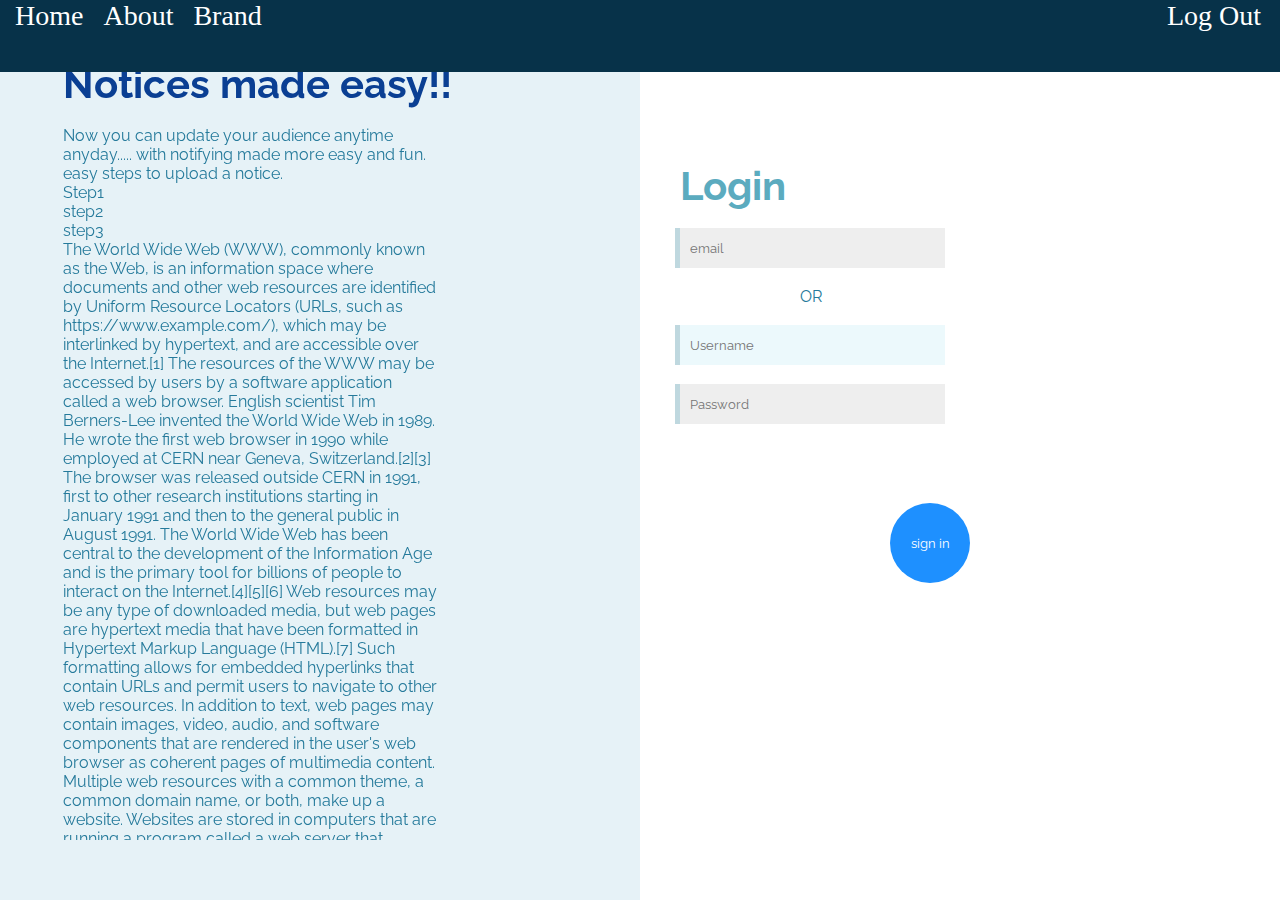
<file: index.html>
<html>
    <head>
       <link rel="stylesheet" href="style1.css">
    </head>
    <body>
      <div class="navbar">
        <a href="#" class="navtext">Home</a>
        &nbsp;
        &nbsp;
        <a href="#" class="navtext">About</a>
        &nbsp;
        &nbsp;

        <a href="#" class="navtext">Brand</a>
          <div style="display:block; margin-left:90%;position:fixed; top:0px;">
          <a href="#" class="navtext">Log Out</a>
          </div>
      </div>
        <div class="overlay">
        </div>
        <div class="leftcontent">
          <span class="ltitle">Notices made easy!!</span>
          <br>
          <br>
          <div class="ltext">
            Now you can update your audience anytime anyday..... with notifying made more easy and fun.
            easy steps to upload a notice.<br>
            <ol type="I">
              <li>Step1</li>
              <li>step2</li>
              <li>step3</li>
            </ol>
            The World Wide Web (WWW), commonly known as the Web, is an information space where documents and other web resources are identified by Uniform Resource Locators (URLs, such as https://www.example.com/), which may be interlinked by hypertext, and are accessible over the Internet.[1] The resources of the WWW may be accessed by users by a software application called a web browser.

English scientist Tim Berners-Lee invented the World Wide Web in 1989. He wrote the first web browser in 1990 while employed at CERN near Geneva, Switzerland.[2][3] The browser was released outside CERN in 1991, first to other research institutions starting in January 1991 and then to the general public in August 1991. The World Wide Web has been central to the development of the Information Age and is the primary tool for billions of people to interact on the Internet.[4][5][6]

Web resources may be any type of downloaded media, but web pages are hypertext media that have been formatted in Hypertext Markup Language (HTML).[7] Such formatting allows for embedded hyperlinks that contain URLs and permit users to navigate to other web resources. In addition to text, web pages may contain images, video, audio, and software components that are rendered in the user's web browser as coherent pages of multimedia content.

Multiple web resources with a common theme, a common domain name, or both, make up a website. Websites are stored in computers that are running a program called a web server that responds to requests made over the Internet from web browsers running on a user's computer. Website content can be largely provided by a publisher, or interactively where users contribute content or the content depends upon the users or their actions. Websites may be provided for a myriad of informative, entertainment, commercial, governmental, or non-governmental reasons.


Contents
1	History
2	Function
2.1	HTML
2.2	Linking
2.3	WWW prefix
2.4	Scheme specifiers
2.5	Web page
2.5.1	Static web page
2.5.2	Dynamic web pages
2.6	Website
2.7	Web browser
2.8	Web server
2.9	HTTP (web) cookie
2.10	Search engine
2.11	Deep web
3	Web security
4	Privacy
5	Standards
6	Accessibility
7	Internationalisation
8	Web caching
9	See also
10	References
11	Further reading
12	External links
Historys
          </div>
          
          
          
        </div>
        <div class="sidebar">
          <span class="rtitle">Login</span>
          <br>
          <br>
          <form>
            <input class="textinput" type="email" name="email" placeholder="email">
            <br>
            <br>
            <span style="text-align: center; position:relative; left:160px;">OR</span>
            <br>
            <br>
            <input class="textinput" type="text" name="username" autofocus="autofocus" placeholder="Username">
            <br>
            <br>
            <input class="textinput" type="password" name="password" placeholder="Password">
            <br>
            <br>
            <button class="submit" type="submit">
              sign in
            </button>
          </form>
        </div>
    </body>
</html>
</file>
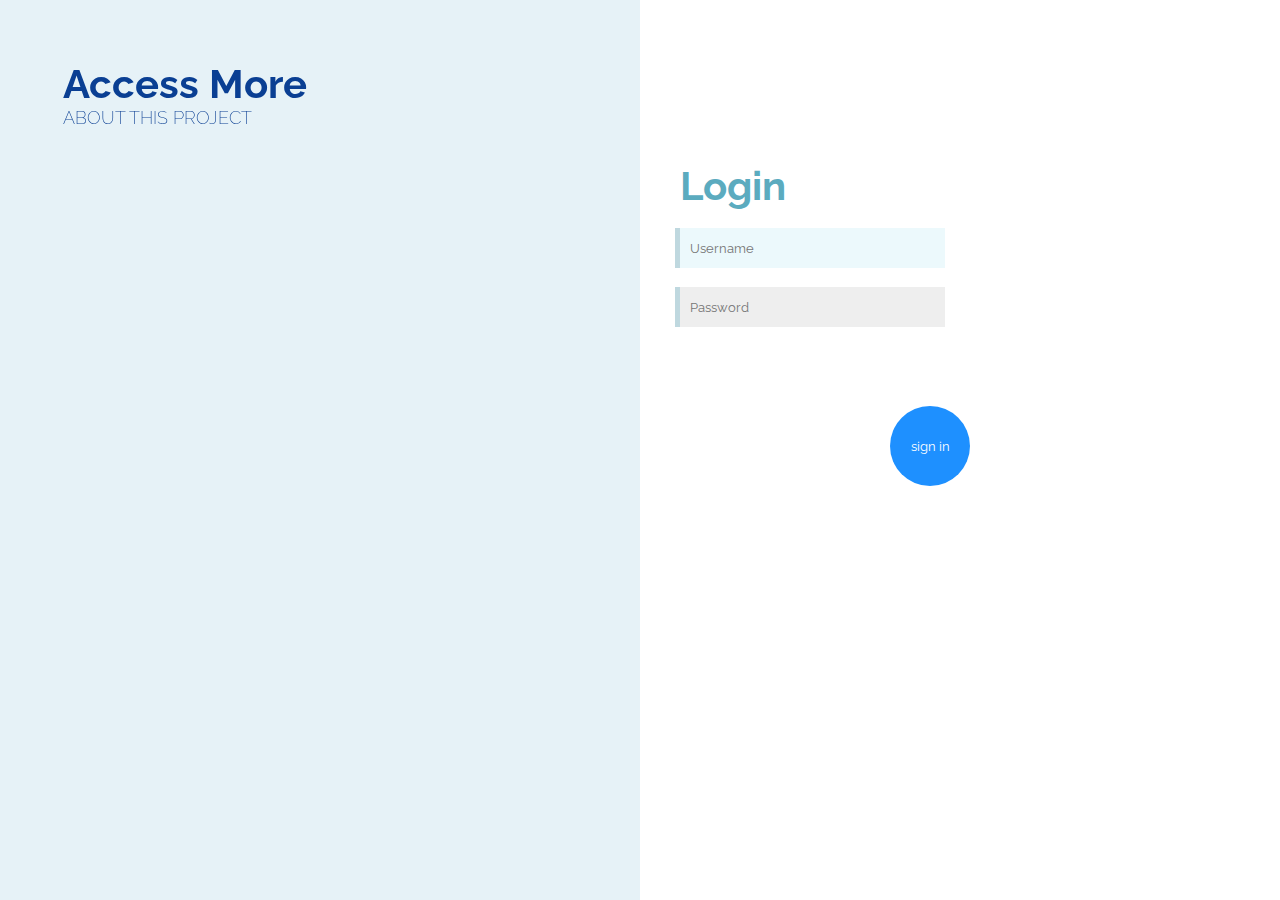
<file: login1.html>
<html>
    <head>
       <link rel="stylesheet" href="style1.css">
    </head>
    <body>
        <div class="overlay">
        </div>
        <div class="leftcontent">
          <span class="ltitle">Access More</span>
          <br>
          <span class="lcontent">ABOUT THIS PROJECT</span>
        </div>
        <div class="sidebar">
          <span class="rtitle">Login</span>
          <br>
          <br>
          <form>
            <input class="textinput" type="text" name="username" autofocus="autofocus" placeholder="Username">
            <br>
            <br>
            <input class="textinput" type="password" name="password" placeholder="Password">
            <br>
            <br>
            <button class="submit" type="submit">
              sign in
            </button>
          </form>
        </div>
    </body>
</html>
</file>
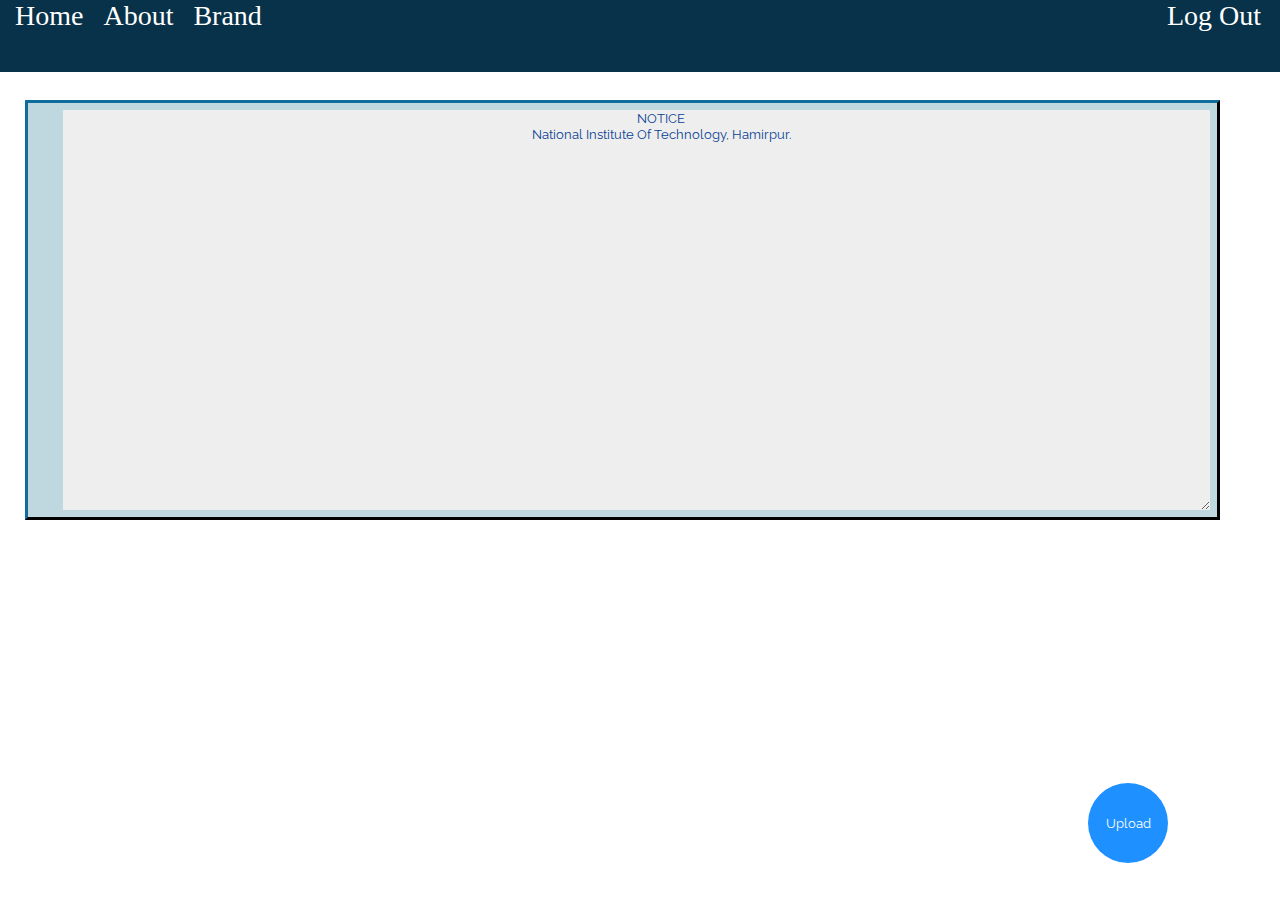
<file: notice.html>
<html>
    <head>
        <link rel="stylesheet" type="text/css" href="style1.css">
    </head>
    <body >
        <div class="navbar">
            <a href="#" class="navtext">Home</a>
            &nbsp;
            &nbsp;
            <a href="#" class="navtext">About</a>
            &nbsp;
            &nbsp;
    
            <a href="#" class="navtext">Brand</a>
              <div style="display:block; margin-left:90%;position:fixed; top:0px;">
              <a href="#" class="navtext">Log Out</a>
              </div>
             
        </div>
     <div class="notice">
         <textarea class="noticeip" name="notice" rows:20;  placeholder="Your notice goes here">
             NOTICE
             National Institute Of Technology, Hamirpur.
             
        </textarea>
     </div>
     <button class="submit" style="position:relative; top:87%; left:85%;">Upload</button>
       
       
    </body>
</html>
</file>
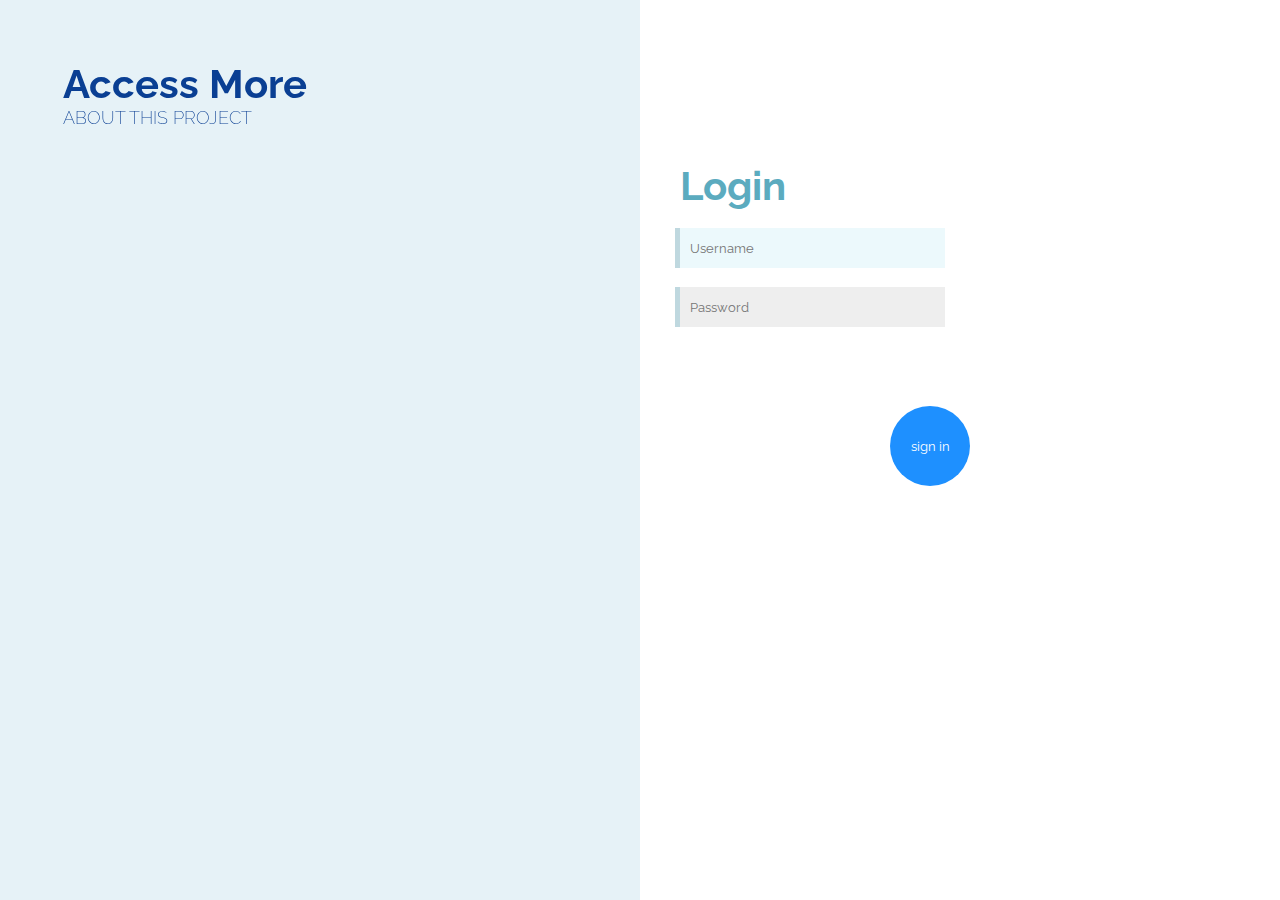
<file: templates/login1.html>
<html>
    <head>
       <link rel="stylesheet" href="/static/css/style1.css">
    </head>
    <body>
        <div class="overlay">
        </div>
        <div class="leftcontent">
          <span class="ltitle">Access More</span>
          <br>
          <span class="lcontent">ABOUT THIS PROJECT</span>
        </div>
        <div class="sidebar">
          <span class="rtitle">Login</span>
          <br>
          <br>
          <form method="POST" action="http://127.0.0.1:5000/login">
            <input class="textinput" type="text" name="username" autofocus="autofocus" placeholder="Username">
            <br>
            <br>
            <input class="textinput" type="password" name="password" placeholder="Password">
            <br>
            <br>
            <button class="submit" type="submit">
              sign in
            </button>
          </form>
        </div>
    </body>
</html>
</file>
<file: style1.css>
@import url(https://fonts.googleapis.com/css?family=Raleway:400,200);
@import url(https://maxcdn.bootstrapcdn.com/font-awesome/4.3.0/css/font-awesome.min.css);
* {
  margin: 0;
  padding: 0;
  font-family: 'Raleway', sans-serif,verdana;
  color:#257a9b;
}
body{
 
  background-position: cover;
  height: 100%;
  width: 100%;
  overflow-x: hidden;
  overflow-y: scroll;
}

.overlay {
  z-index: -1;
  opacity: 0.5;
  background-color: #cee6ef;
  color:#257a9b;
  height: 100%;
  width: 50%;
  position: fixed;
  top: 0;
  left: 0;
}

.leftcontent {
  z-index: 0;
  height: calc(100% - 120px);
  width: 45%;
  margin-top: 10px;
  margin-left: 60px;
  position: fixed;
  top: 050px;
  left: 3px;
  overflow-y:scroll;
}

.ltitle {
  color: #0a3f93;
  font-size: 40px;
  font-weight:bold;
}

.lcontent {
  color: #0a3f93;
  font-size: 18px;
  font-weight: 200;
}

.sidebar {
  background-color: #fff;
  width: 350px;
  height: 100%;
  position: fixed;
  top: 0;
  left:50%;
  z-index: +1;
  padding-top: 60px;
  margin-top:8%;
}

.rtitle {
  color: #5babbf;
  font-size: 40px;
  font-weight: bold;
  padding-left: 40px;
  margin-left:auto;
}

.textinput {
  margin-left: 35px;
  height: 40px;
  border-width: 0;
  border-style: solid;
  border-color: #bfd8df;
  border-left-width: 5px;
  background-color: #eee;
  width: 270px;
  padding-left: 10px;
  outline: 0;
}

.textinput:focus {
  background-color: #ecf9fc;
}
.submit:hover{
  background-color: #5babbf;
  color:#fff;
}
.submit {
  background-color: #1e90ff;
  height: 80px;
  width: 80px;
  border-style: solid;
  border-width: 0;
  border-radius: 70%;
  position: relative;
  left:250px;
  top:60px;
  color: #fff;
  outline: 5px;
  cursor: hand;
}
.signup{
  background-color: #1e90ff;
  height: 80px;
  width: 80px;
  border-style: solid;
  border-width: 0;
  border-radius: 70%;
  position: absolute;
  left:250px;
  top:340px;
  color: #fff;
  outline: 5px;
  cursor: hand;
}
.signup:hover{
  background-color: #5babbf;
  color:#fff;
}
.navbar{
  background-color:#073249;
  z-index:+1;
  border-bottom-right-radius:3px;
  display:block;
  position:fixed;
  top:0px;
  left:0px;
  height:8%;
  width:100%;
  padding-left: 15px;
}
.navtext{
  text-decoration:none;
  font-size:28px;
  font-family:Cambria, Cochin, Georgia, Times, 'Times New Roman', serif;
  color:white;
  
}
.dropdown{
  position:fixed;
  z-index:+5;
  right:10px;
  top:5px;
  color:white;
  font-size: 28px;
  font-family:Cambria, Cochin, Georgia, Times, 'Times New Roman', serif;
}
.ltext{
  display:block;
  align-content: left;
  margin-right:200px;
}
::-webkit-scrollbar {
  width: 10px;
}

::-webkit-scrollbar-track {
  background: transparent; 
}


::-webkit-scrollbar-thumb {
  background:#073249; 
  border-radius:15px;
  width:35px;
}

::-webkit-scrollbar-thumb:hover {
  background: rgb(175, 225, 240); 
}
.notice{
  border-style:outset;
  border-color: #073249;
  width: 90%;
  margin-right:0em auto;
  background-color:#bfd8df;
  display:block;
  position:absolute;
  top:100px;
  left:25px;
  padding:7px;
  padding-left:30px;
  
}
.noticeip{
  margin-left: auto;
  height: 400px;
  border-width: 0;
  border-style: solid;
  border-color: #bfd8df;
  border-left-width: 5px;
  background-color: #eee;
  width:100%;
  padding-left: 10px;
  outline: 0;
  color: #0a3f93;
  overflow-y:scroll;
  text-align: center;
  word-wrap:normal;
  

}
.noticeip:focus{
  background-color: #ecf9fc;
  width:95%;
  color:#257a9b;
}
</file>
<file: static/css/style1.css>
@import url(https://fonts.googleapis.com/css?family=Raleway:400,200);
@import url(https://maxcdn.bootstrapcdn.com/font-awesome/4.3.0/css/font-awesome.min.css);
* {
  margin: 0;
  padding: 0;
  font-family: 'Raleway', sans-serif,verdana;
  color:#257a9b;
}
body{
 
  background-position: cover;
  height: 100%;
  width: 100%;
  overflow-x: hidden;
  overflow-y: scroll;
}

.overlay {
  z-index: -1;
  opacity: 0.5;
  background-color: #cee6ef;
  color:#257a9b;
  height: 100%;
  width: 50%;
  position: fixed;
  top: 0;
  left: 0;
}

.leftcontent {
  z-index: 0;
  height: calc(100% - 120px);
  width: 45%;
  margin-top: 10px;
  margin-left: 60px;
  position: fixed;
  top: 050px;
  left: 3px;
  overflow-y:scroll;
}

.ltitle {
  color: #0a3f93;
  font-size: 40px;
  font-weight:bold;
}

.lcontent {
  color: #0a3f93;
  font-size: 18px;
  font-weight: 200;
}

.sidebar {
  background-color: #fff;
  width: 350px;
  height: 100%;
  position: fixed;
  top: 0;
  left:50%;
  z-index: +1;
  padding-top: 60px;
  margin-top:8%;
}

.rtitle {
  color: #5babbf;
  font-size: 40px;
  font-weight: bold;
  padding-left: 40px;
  margin-left:auto;
}

.textinput {
  margin-left: 35px;
  height: 40px;
  border-width: 0;
  border-style: solid;
  border-color: #bfd8df;
  border-left-width: 5px;
  background-color: #eee;
  width: 270px;
  padding-left: 10px;
  outline: 0;
}

.textinput:focus {
  background-color: #ecf9fc;
}
.submit:hover{
  background-color: #5babbf;
  color:#fff;
}
.submit {
  background-color: #1e90ff;
  height: 80px;
  width: 80px;
  border-style: solid;
  border-width: 0;
  border-radius: 70%;
  position: relative;
  left:250px;
  top:60px;
  color: #fff;
  outline: 5px;
  cursor: hand;
}
.signup{
  background-color: #1e90ff;
  height: 80px;
  width: 80px;
  border-style: solid;
  border-width: 0;
  border-radius: 70%;
  position: absolute;
  left:250px;
  top:340px;
  color: #fff;
  outline: 5px;
  cursor: hand;
}
.signup:hover{
  background-color: #5babbf;
  color:#fff;
}
.navbar{
  background-color:#073249;
  z-index:+1;
  border-bottom-right-radius:3px;
  display:block;
  position:fixed;
  top:0px;
  left:0px;
  height:8%;
  width:100%;
  padding-left: 15px;
}
.navtext{
  text-decoration:none;
  font-size:28px;
  font-family:Cambria, Cochin, Georgia, Times, 'Times New Roman', serif;
  color:white;
  
}
.dropdown{
  position:fixed;
  z-index:+5;
  right:10px;
  top:5px;
  color:white;
  font-size: 28px;
  font-family:Cambria, Cochin, Georgia, Times, 'Times New Roman', serif;
}
.ltext{
  display:block;
  align-content: left;
  margin-right:200px;
}
::-webkit-scrollbar {
  width: 10px;
}

::-webkit-scrollbar-track {
  background: transparent; 
}


::-webkit-scrollbar-thumb {
  background:#073249; 
  border-radius:15px;
  width:35px;
}

::-webkit-scrollbar-thumb:hover {
  background: rgb(175, 225, 240); 
}
</file>
